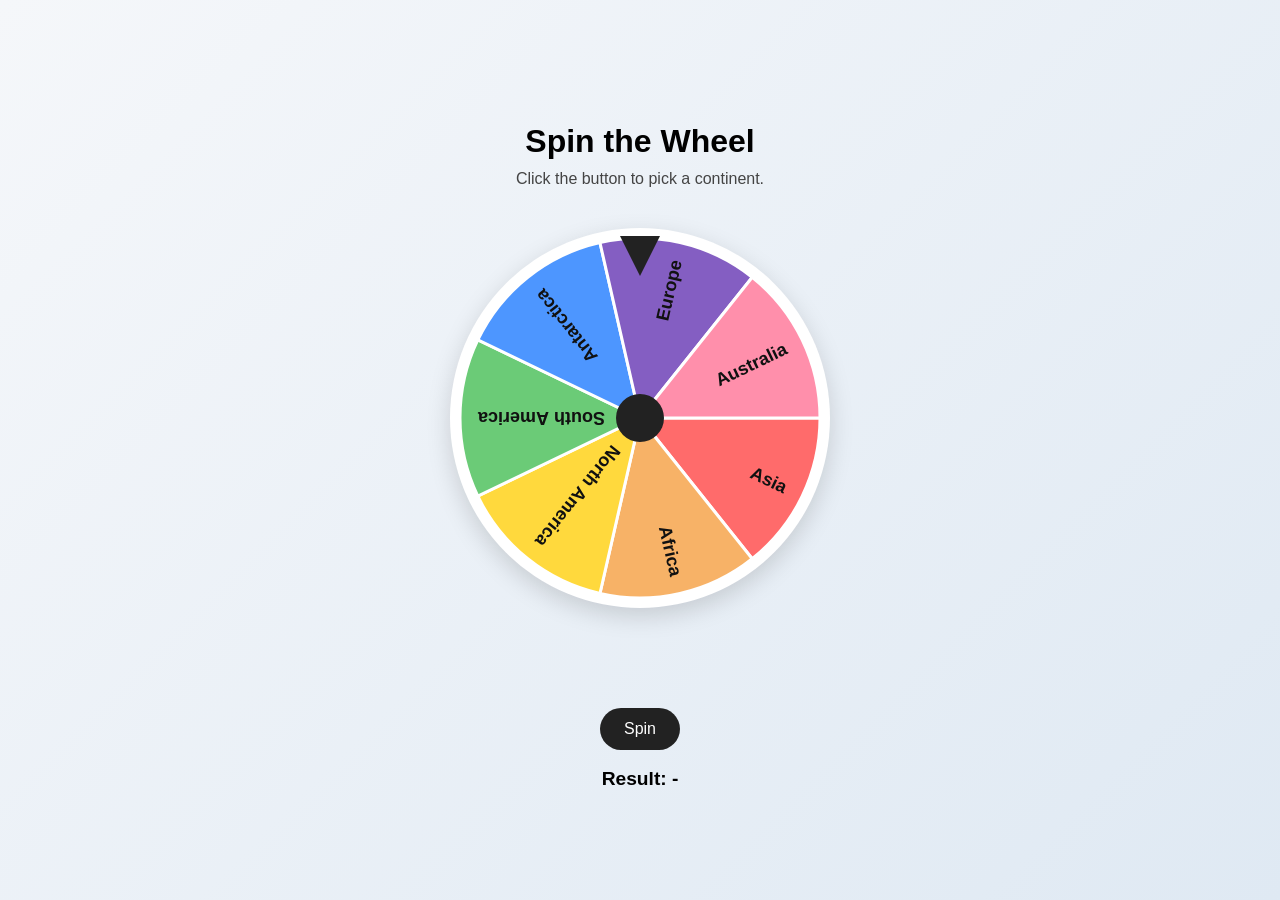
<file: ai.html>
<!DOCTYPE html>
<html lang="en">
<head>
  <meta charset="UTF-8" />
  <meta name="viewport" content="width=device-width, initial-scale=1.0" />
  <title>Spin the Wheel - Continents</title>
  <style>
    * {
      box-sizing: border-box;
    }

    body {
      margin: 0;
      min-height: 100vh;
      display: flex;
      align-items: center;
      justify-content: center;
      font-family: Arial, sans-serif;
      background: linear-gradient(135deg, #f5f7fa, #dfe9f3);
    }

    .app {
      text-align: center;
      padding: 24px;
    }

    h1 {
      margin-bottom: 10px;
      font-size: 2rem;
    }

    p {
      margin-top: 0;
      color: #444;
    }

    .wheel-wrapper {
      position: relative;
      width: 420px;
      height: 460px;
      margin: 0 auto 20px;
    }

    .pointer {
      position: absolute;
      top: 8px;
      left: 50%;
      transform: translateX(-50%);
      width: 0;
      height: 0;
      border-left: 20px solid transparent;
      border-right: 20px solid transparent;
      border-top: 40px solid #222;
      z-index: 10;
    }

    canvas {
      display: block;
      margin: 40px auto 0;
      background: white;
      border-radius: 50%;
      box-shadow: 0 8px 24px rgba(0, 0, 0, 0.15);
    }

    button {
      padding: 12px 24px;
      font-size: 1rem;
      border: none;
      border-radius: 999px;
      background: #222;
      color: white;
      cursor: pointer;
      transition: transform 0.15s ease, opacity 0.15s ease;
    }

    button:hover {
      transform: scale(1.04);
    }

    button:disabled {
      opacity: 0.6;
      cursor: not-allowed;
      transform: none;
    }

    .result {
      margin-top: 18px;
      font-size: 1.2rem;
      font-weight: bold;
      min-height: 30px;
    }
  </style>
</head>
<body>
  <div class="app">
    <h1>Spin the Wheel</h1>
    <p>Click the button to pick a continent.</p>

    <div class="wheel-wrapper">
      <div class="pointer"></div>
      <canvas id="wheel" width="380" height="380"></canvas>
    </div>

    <button id="spinBtn">Spin</button>
    <div class="result" id="result">Result: -</div>
  </div>

  <script>
    const continents = [
      'Asia',
      'Africa',
      'North America',
      'South America',
      'Antarctica',
      'Europe',
      'Australia'
    ];

    const colors = [
      '#ff6b6b',
      '#f7b267',
      '#ffd93d',
      '#6bcB77',
      '#4d96ff',
      '#845ec2',
      '#ff8fab'
    ];

    const canvas = document.getElementById('wheel');
    const ctx = canvas.getContext('2d');
    const spinBtn = document.getElementById('spinBtn');
    const resultEl = document.getElementById('result');

    const size = canvas.width;
    const center = size / 2;
    const radius = center - 10;
    const sliceAngle = (Math.PI * 2) / continents.length;

    let currentRotation = 0;
    let isSpinning = false;

    function drawWheel(rotation = 0) {
      ctx.clearRect(0, 0, canvas.width, canvas.height);
      ctx.save();
      ctx.translate(center, center);
      ctx.rotate(rotation);

      for (let i = 0; i < continents.length; i++) {
        const startAngle = i * sliceAngle;
        const endAngle = startAngle + sliceAngle;

        ctx.beginPath();
        ctx.moveTo(0, 0);
        ctx.arc(0, 0, radius, startAngle, endAngle);
        ctx.closePath();
        ctx.fillStyle = colors[i % colors.length];
        ctx.fill();
        ctx.strokeStyle = '#ffffff';
        ctx.lineWidth = 3;
        ctx.stroke();

        ctx.save();
        ctx.rotate(startAngle + sliceAngle / 2);
        ctx.textAlign = 'right';
        ctx.fillStyle = '#111';
        ctx.font = 'bold 18px Arial';
        ctx.fillText(continents[i], radius - 18, 6);
        ctx.restore();
      }

      ctx.beginPath();
      ctx.arc(0, 0, 24, 0, Math.PI * 2);
      ctx.fillStyle = '#222';
      ctx.fill();
      ctx.restore();
    }

    function spinWheel() {
      if (isSpinning) return;
      isSpinning = true;
      spinBtn.disabled = true;
      resultEl.textContent = 'Result: Spinning...';

      const winnerIndex = Math.floor(Math.random() * continents.length);

      const centerOfWinningSlice = winnerIndex * sliceAngle + sliceAngle / 2;
      const pointerAngle = -Math.PI / 2;
      const extraSpins = 5 + Math.random() * 2;
      const finalRotation = currentRotation + extraSpins * Math.PI * 2 + (pointerAngle - centerOfWinningSlice);

      const startRotation = currentRotation;
      const duration = 4200;
      const startTime = performance.now();

      function animate(now) {
        const elapsed = now - startTime;
        const progress = Math.min(elapsed / duration, 1);
        const eased = 1 - Math.pow(1 - progress, 4);
        const rotation = startRotation + (finalRotation - startRotation) * eased;

        drawWheel(rotation);

        if (progress < 1) {
          requestAnimationFrame(animate);
        } else {
          currentRotation = finalRotation % (Math.PI * 2);
          resultEl.textContent = 'Result: ' + continents[winnerIndex];
          isSpinning = false;
          spinBtn.disabled = false;
        }
      }

      requestAnimationFrame(animate);
    }

    spinBtn.addEventListener('click', spinWheel);
    drawWheel();
  </script>
</body>
</html>
</file>
